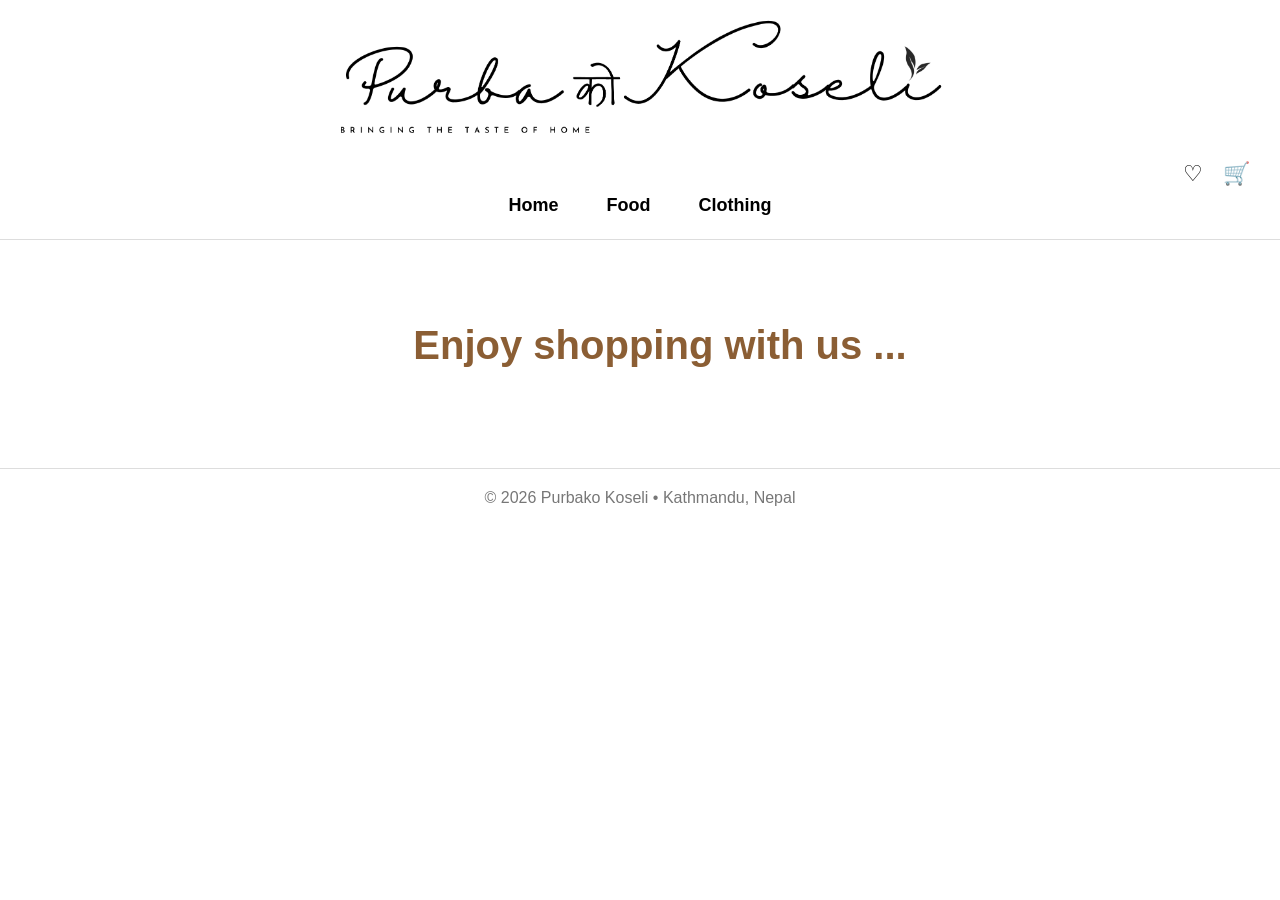
<file: index.html>
<!-- Save this as index.html -->

<!DOCTYPE html>
<html lang="en">
<head>
  <meta charset="UTF-8" />
  <meta name="viewport" content="width=device-width, initial-scale=1.0"/>
  <title>Purbako Koseli | Home</title>

  <link rel="stylesheet" href="style.css">
</head>

<body>

  <header>
<div class="top-bar">

    <div class="logo">
      <img class="hero-image" src="./images/purbakokoseli_icon.png" alt="Logo">
    </div>

    <div class="icons">
      <span>♡</span>
      <span>🛒</span>
    </div>

  </div>

    <nav>
      <a href="index.html" class="active">Home</a>
      <a href="food.html">Food</a>
      <a href="clothing.html">Clothing</a>
    </nav>
  </header>

 <section class="hero">
	
   	<h1> Enjoy shopping with us ...</h1>
  </section>

  <footer>
    © 2026 Purbako Koseli • Kathmandu, Nepal
  </footer>

</body>
</html>
</file>
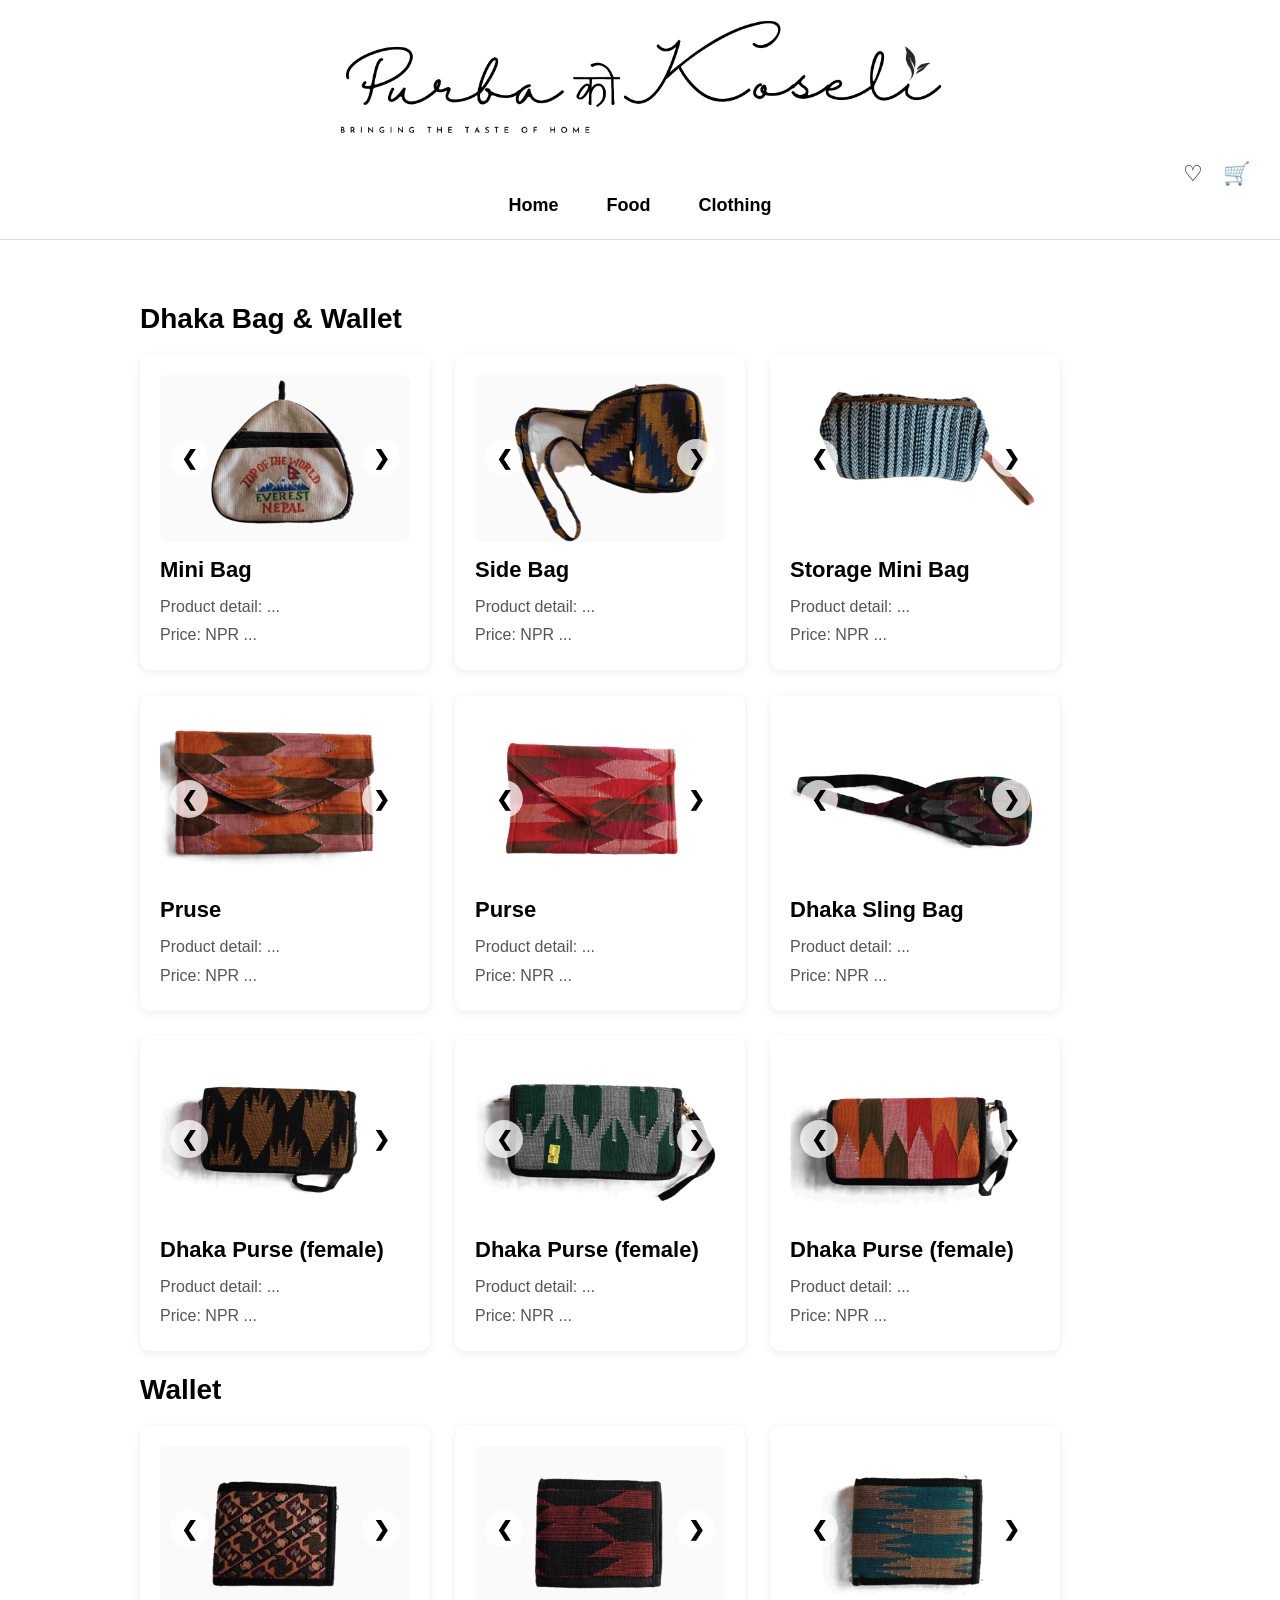
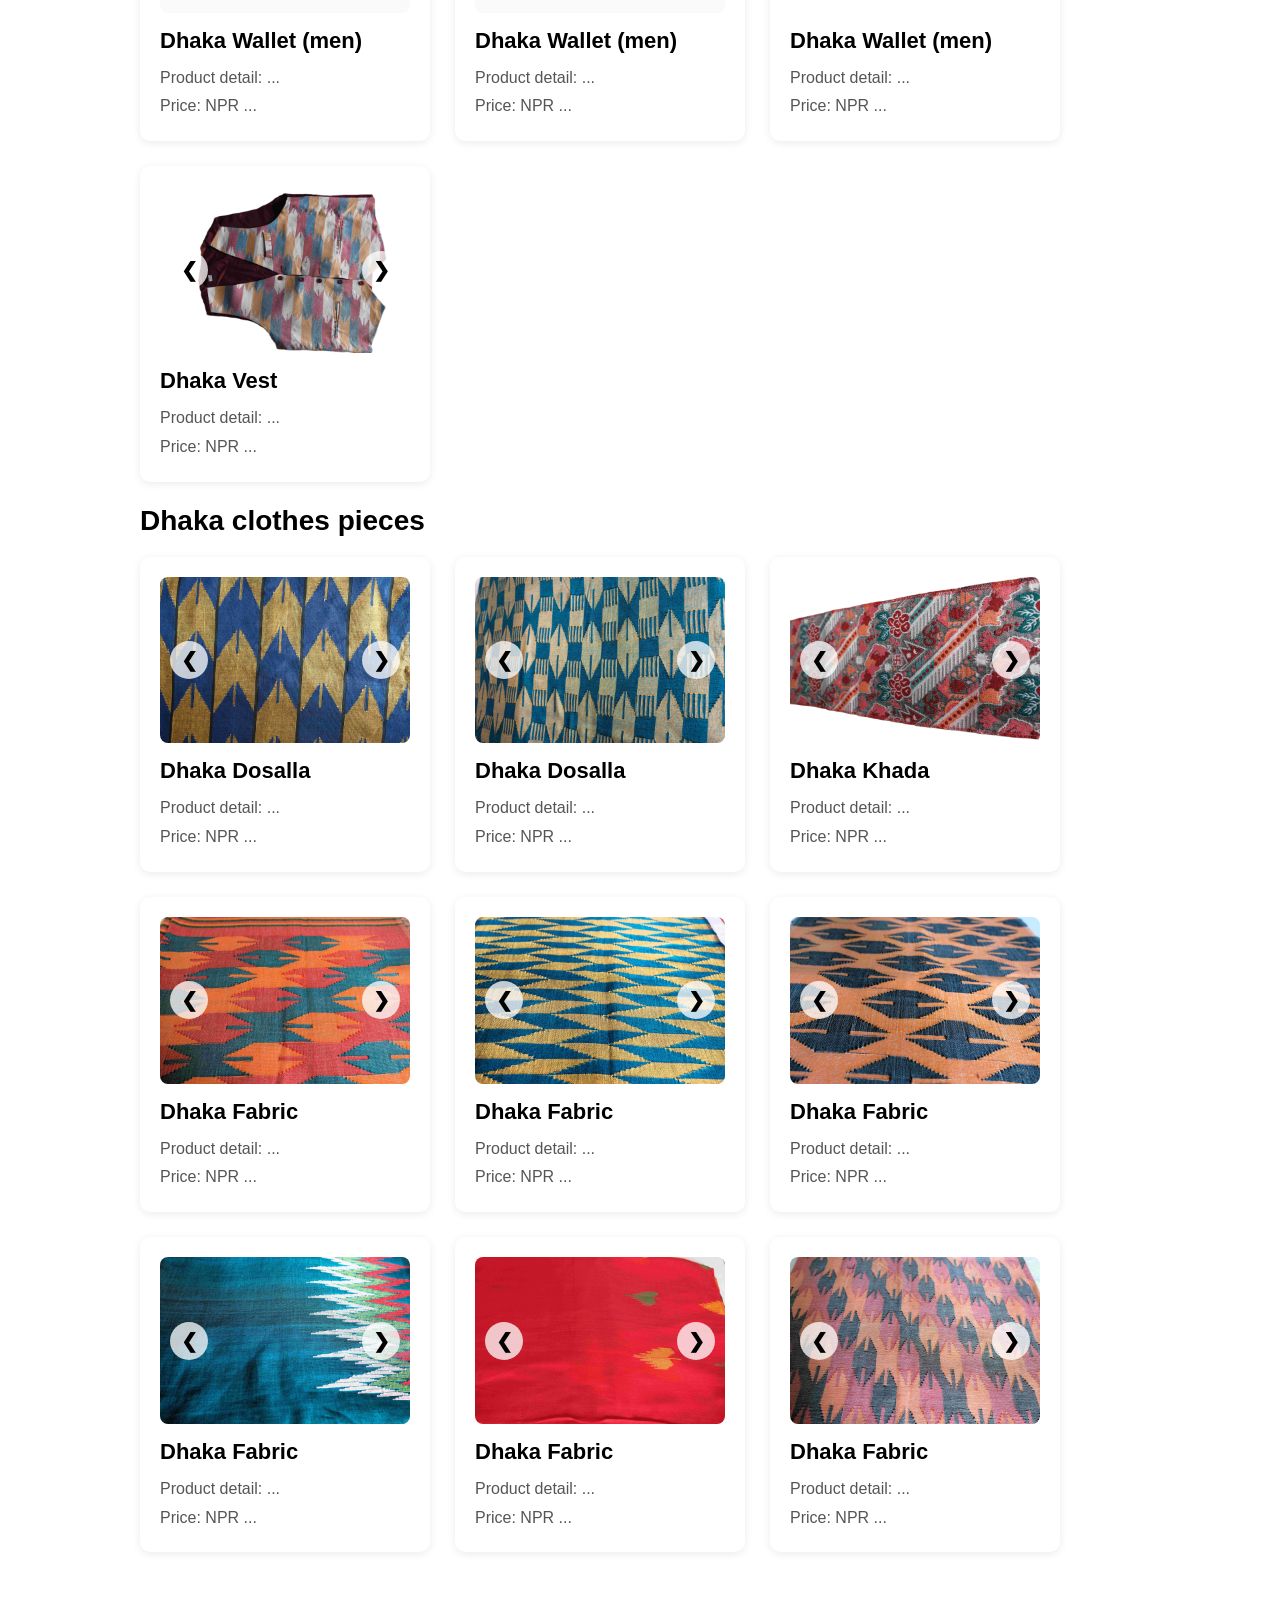
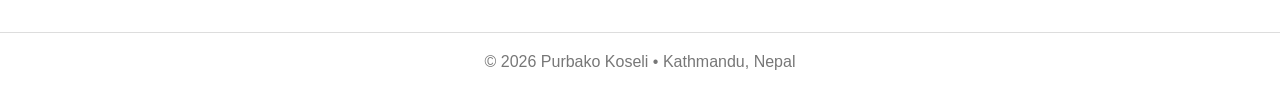
<file: clothing.html>
<!-- Save this as index.html -->

<!DOCTYPE html>
<html lang="en">
<head>
  <meta charset="UTF-8" />
  <meta name="viewport" content="width=device-width, initial-scale=1.0"/>
  <title>Himalayan Bliss</title>

  <link rel="stylesheet" href="style.css">
</head>

<script>

function changeSlide(direction, button) {

  const slider = button.parentElement;
  const image = slider.querySelector(".slider-image");

  const images = JSON.parse(image.dataset.images);

  let index = parseInt(image.dataset.index);

  index += direction;

  if (index < 0) {
    index = images.length - 1;
  }

  if (index >= images.length) {
    index = 0;
  }

  image.src = images[index];
  image.dataset.index = index;

}

</script>
<body>

  <header>
<div class="top-bar">

    <div class="logo">
      <img class="hero-image" src="./images/purbakokoseli_icon.png" alt="Logo">
    </div>

    <div class="icons">
      <span>♡</span>
      <span>🛒</span>
    </div>

  </div>

    <nav>
      <a href="index.html">Home</a>
      <a href="food.html" class="active">Food</a>
      <a href="clothing.html">Clothing</a>
    </nav>
  </header>

 <!-- <section class="hero">

   	<h1> Unclerified Butter</h1>
    	<p>Pure traditional clarified butter from Nepal</p>
  </section> -->

 <section class="section" id="food">

  <h2 class="category-title">Dhaka Bag & Wallet</h2>

  <div class="product-row">

      <div class="product-card">

          <div class="image-slider">

              <button class="slider-btn prev" onclick="changeSlide(-1, this)">❮</button>

                <img class="slider-image"
                  src="./images/clothes/bag1_1.JPG"
                  alt="bag1_1"

                  data-images='[
                  "./images/clothes/bag1_1.JPG",
                  "./images/clothes/bag1_2.JPG",
                  "./images/clothes/bag1_3.JPG"
                  ]'

                  data-index="0"
                >

                <button class="slider-btn next" onclick="changeSlide(1, this)">❯</button>
          </div>

          <div class="product-name">
            Mini Bag
          </div>

        <div class="product-details">
          Product detail: ... <br>
          Price: NPR ...
        </div>
    </div>

    <div class="product-card">

        <div class="image-slider">

            <button class="slider-btn prev" onclick="changeSlide(-1, this)">❮</button>

              <img class="slider-image"
                src="./images/clothes/bag2_1.JPG"
                alt="bag2_1"

                data-images='[
                "./images/clothes/bag2_1.JPG",
                "./images/clothes/bag2_2.JPG"
                ]'

                data-index="0"
              >

              <button class="slider-btn next" onclick="changeSlide(1, this)">❯</button>
        </div>

        <div class="product-name">
          Side Bag
        </div>

      <div class="product-details">
        Product detail: ... <br>
        Price: NPR ...
      </div>
    </div>
    <div class="product-card">

        <div class="image-slider">

            <button class="slider-btn prev" onclick="changeSlide(-1, this)">❮</button>

              <img class="slider-image"
                src="./images/clothes/bag3_1.JPG"
                alt="bag3_1"

                data-images='[
                "./images/clothes/bag3_1.JPG",
                "./images/clothes/bag3_2.JPG",
                "./images/clothes/bag3_3.JPG"
                ]'

                data-index="0"
              >

              <button class="slider-btn next" onclick="changeSlide(1, this)">❯</button>
        </div>

        <div class="product-name">
          Storage Mini Bag
        </div>

      <div class="product-details">
        Product detail: ... <br>
        Price: NPR ...
      </div>
    </div>

    <div class="product-card">

        <div class="image-slider">

            <button class="slider-btn prev" onclick="changeSlide(-1, this)">❮</button>

              <img class="slider-image"
                src="./images/clothes/bag4_1.JPG"
                alt="bag4_1"

                data-images='[
                "./images/clothes/bag4_1.JPG",
                "./images/clothes/bag4_2.JPG"
                ]'

                data-index="0"
              >

              <button class="slider-btn next" onclick="changeSlide(1, this)">❯</button>
        </div>

        <div class="product-name">
          Pruse
        </div>

      <div class="product-details">
        Product detail: ... <br>
        Price: NPR ...
      </div>
    </div>

    <div class="product-card">

        <div class="image-slider">

            <button class="slider-btn prev" onclick="changeSlide(-1, this)">❮</button>

              <img class="slider-image"
                src="./images/clothes/bag5_1.JPG"
                alt="bag5_1"

                data-images='[
                "./images/clothes/bag5_1.JPG",
                "./images/clothes/bag5_2.JPG",
                "./images/clothes/bag5_3.JPG"
                ]'

                data-index="0"
              >

              <button class="slider-btn next" onclick="changeSlide(1, this)">❯</button>
        </div>

        <div class="product-name">
          Purse
        </div>

      <div class="product-details">
        Product detail: ... <br>
        Price: NPR ...
      </div>
    </div>

    <div class="product-card">

        <div class="image-slider">

            <button class="slider-btn prev" onclick="changeSlide(-1, this)">❮</button>

              <img class="slider-image"
                src="./images/clothes/bag6_1.JPG"
                alt="bag6_1"

                data-images='[
                "./images/clothes/bag6_1.JPG",
                "./images/clothes/bag6_2.JPG"
                ]'

                data-index="0"
              >

              <button class="slider-btn next" onclick="changeSlide(1, this)">❯</button>
        </div>

        <div class="product-name">
          Dhaka Sling Bag
        </div>

      <div class="product-details">
        Product detail: ... <br>
        Price: NPR ...
      </div>
    </div>

    <div class="product-card">

        <div class="image-slider">

            <button class="slider-btn prev" onclick="changeSlide(-1, this)">❮</button>

              <img class="slider-image"
                src="./images/clothes/bag7_1.JPG"
                alt="bag7_1"

                data-images='[
                "./images/clothes/bag7_1.JPG",
                "./images/clothes/bag7_2.JPG"
                ]'

                data-index="0"
              >

              <button class="slider-btn next" onclick="changeSlide(1, this)">❯</button>
        </div>

        <div class="product-name">
          Dhaka Purse (female)
        </div>

      <div class="product-details">
        Product detail: ... <br>
        Price: NPR ...
      </div>
    </div>

    <div class="product-card">

        <div class="image-slider">

            <button class="slider-btn prev" onclick="changeSlide(-1, this)">❮</button>

              <img class="slider-image"
                src="./images/clothes/bag8_1.JPG"
                alt="bag8_1"

                data-images='[
                "./images/clothes/bag8_1.JPG",
                "./images/clothes/bag8_2.JPG"
                ]'

                data-index="0"
              >

              <button class="slider-btn next" onclick="changeSlide(1, this)">❯</button>
        </div>

        <div class="product-name">
          Dhaka Purse (female)
        </div>

      <div class="product-details">
        Product detail: ... <br>
        Price: NPR ...
      </div>
    </div>

    <div class="product-card">

        <div class="image-slider">

            <button class="slider-btn prev" onclick="changeSlide(-1, this)">❮</button>

              <img class="slider-image"
                src="./images/clothes/bag9_1.JPG"
                alt="bag9_1"

                data-images='[
                "./images/clothes/bag9_1.JPG",
                "./images/clothes/bag9_2.JPG"
                ]'

                data-index="0"
              >

              <button class="slider-btn next" onclick="changeSlide(1, this)">❯</button>
        </div>

        <div class="product-name">
          Dhaka Purse (female)
        </div>

      <div class="product-details">
        Product detail: ... <br>
        Price: NPR ...
      </div>
    </div>

  </div>




  <h2 class="category-title">Wallet</h2>

  <div class="product-row">

      <div class="product-card">

          <div class="image-slider">

              <button class="slider-btn prev" onclick="changeSlide(-1, this)">❮</button>

                <img class="slider-image"
                  src="./images/clothes/wallet1_1.JPG"
                  alt="wallet1_1"

                  data-images='[
                  "./images/clothes/wallet1_1.JPG",
                  "./images/clothes/wallet1_2.JPG",
                  "./images/clothes/wallet1_3.JPG"
                  ]'

                  data-index="0"
                >

                <button class="slider-btn next" onclick="changeSlide(1, this)">❯</button>
          </div>

          <div class="product-name">
            Dhaka Wallet (men)
          </div>

        <div class="product-details">
          Product detail: ... <br>
          Price: NPR ...
        </div>
    </div>

    <div class="product-card">

        <div class="image-slider">

            <button class="slider-btn prev" onclick="changeSlide(-1, this)">❮</button>

              <img class="slider-image"
                src="./images/clothes/wallet2_1.JPG"
                alt="wallet2_1"

                data-images='[
                "./images/clothes/wallet2_1.JPG",
                "./images/clothes/wallet2_2.JPG",
                "./images/clothes/wallet2_3.JPG"
                ]'

                data-index="0"
              >

              <button class="slider-btn next" onclick="changeSlide(1, this)">❯</button>
        </div>

        <div class="product-name">
          Dhaka Wallet (men)
        </div>

      <div class="product-details">
        Product detail: ... <br>
        Price: NPR ...
      </div>
    </div>
    <div class="product-card">

        <div class="image-slider">

            <button class="slider-btn prev" onclick="changeSlide(-1, this)">❮</button>

              <img class="slider-image"
                src="./images/clothes/wallet3_1.JPG"
                alt="wallet3_1"

                data-images='[
                "./images/clothes/wallet3_1.JPG",
                "./images/clothes/wallet3_2.JPG",
                "./images/clothes/wallet3_3.JPG"
                ]'

                data-index="0"
              >

              <button class="slider-btn next" onclick="changeSlide(1, this)">❯</button>
        </div>

        <div class="product-name">
          Dhaka Wallet (men)
        </div>

      <div class="product-details">
        Product detail: ... <br>
        Price: NPR ...
      </div>
    </div>
    <div class="product-card">

        <div class="image-slider">

            <button class="slider-btn prev" onclick="changeSlide(-1, this)">❮</button>

              <img class="slider-image"
                src="./images/clothes/vest1_1.JPG"
                alt="vest1_1"

                data-images='[
                "./images/clothes/vest1_1.JPG"
                ]'

                data-index="0"
              >

              <button class="slider-btn next" onclick="changeSlide(1, this)">❯</button>
        </div>

        <div class="product-name">
          Dhaka Vest
        </div>

      <div class="product-details">
        Product detail: ... <br>
        Price: NPR ...
      </div>
    </div>
  </div>






  <h2 class="category-title">Dhaka clothes pieces</h2>

  <div class="product-row">

      <div class="product-card">

          <div class="image-slider">

              <button class="slider-btn prev" onclick="changeSlide(-1, this)">❮</button>

                <img class="slider-image"
                  src="./images/clothes/dhaka1_1.JPG"
                  alt="dhaka1_1"

                  data-images='[
                  "./images/clothes/dhaka1_1.JPG",
                  "./images/clothes/dhaka1_2.JPG"
                  ]'

                  data-index="0"
                >

                <button class="slider-btn next" onclick="changeSlide(1, this)">❯</button>
          </div>

          <div class="product-name">
            Dhaka Dosalla
          </div>

        <div class="product-details">
          Product detail: ... <br>
          Price: NPR ...
        </div>
    </div>

    <div class="product-card">

        <div class="image-slider">

            <button class="slider-btn prev" onclick="changeSlide(-1, this)">❮</button>

              <img class="slider-image"
                src="./images/clothes/dhaka2_1.JPG"
                alt="dhaka2_1"

                data-images='[
                "./images/clothes/dhaka2_1.JPG",
                "./images/clothes/dhaka2_2.JPG",
                "./images/clothes/dhaka2_3.JPG"
                ]'

                data-index="0"
              >

              <button class="slider-btn next" onclick="changeSlide(1, this)">❯</button>
        </div>

        <div class="product-name">
          Dhaka Dosalla
        </div>

      <div class="product-details">
        Product detail: ... <br>
        Price: NPR ...
      </div>
    </div>
    <div class="product-card">

        <div class="image-slider">

            <button class="slider-btn prev" onclick="changeSlide(-1, this)">❮</button>

              <img class="slider-image"
                src="./images/clothes/dhaka3_1.JPG"
                alt="dhaka3_1"

                data-images='[
                "./images/clothes/dhaka3_1.JPG",
                "./images/clothes/dhaka3_2.JPG",
                "./images/clothes/dhaka3_3.JPG"
                ]'

                data-index="0"
              >

              <button class="slider-btn next" onclick="changeSlide(1, this)">❯</button>
        </div>

        <div class="product-name">
          Dhaka Khada
        </div>

      <div class="product-details">
        Product detail: ... <br>
        Price: NPR ...
      </div>
    </div>

    <div class="product-card">

        <div class="image-slider">

            <button class="slider-btn prev" onclick="changeSlide(-1, this)">❮</button>

              <img class="slider-image"
                src="./images/clothes/dhaka4_1.JPG"
                alt="dhaka4_1"

                data-images='[
                "./images/clothes/dhaka4_1.JPG",
                "./images/clothes/dhaka4_2.JPG"
                ]'

                data-index="0"
              >

              <button class="slider-btn next" onclick="changeSlide(1, this)">❯</button>
        </div>

        <div class="product-name">
          Dhaka Fabric
        </div>

      <div class="product-details">
        Product detail: ... <br>
        Price: NPR ...
      </div>
    </div>

    <div class="product-card">

        <div class="image-slider">

            <button class="slider-btn prev" onclick="changeSlide(-1, this)">❮</button>

              <img class="slider-image"
                src="./images/clothes/dhaka5_1.JPG"
                alt="dhaka5_1"

                data-images='[
                "./images/clothes/dhaka5_1.JPG",
                "./images/clothes/dhaka5_2.JPG",
                "./images/clothes/dhaka5_3.JPG"
                ]'

                data-index="0"
              >

              <button class="slider-btn next" onclick="changeSlide(1, this)">❯</button>
        </div>

        <div class="product-name">
          Dhaka Fabric
        </div>

      <div class="product-details">
        Product detail: ... <br>
        Price: NPR ...
      </div>
    </div>

    <div class="product-card">

        <div class="image-slider">

            <button class="slider-btn prev" onclick="changeSlide(-1, this)">❮</button>

              <img class="slider-image"
                src="./images/clothes/dhaka6_1.JPG"
                alt="dhaka6_1"

                data-images='[
                "./images/clothes/dhaka6_1.JPG",
                "./images/clothes/dhaka6_2.JPG"
                ]'

                data-index="0"
              >

              <button class="slider-btn next" onclick="changeSlide(1, this)">❯</button>
        </div>

        <div class="product-name">
          Dhaka Fabric
        </div>

      <div class="product-details">
        Product detail: ... <br>
        Price: NPR ...
      </div>
    </div>

    <div class="product-card">

        <div class="image-slider">

            <button class="slider-btn prev" onclick="changeSlide(-1, this)">❮</button>

              <img class="slider-image"
                src="./images/clothes/dhaka7_1.JPG"
                alt="dhaka7_1"

                data-images='[
                "./images/clothes/dhaka7_1.JPG",
                "./images/clothes/dhaka7_2.JPG"
                "./images/clothes/dhaka7_3.JPG"
                ]'

                data-index="0"
              >

              <button class="slider-btn next" onclick="changeSlide(1, this)">❯</button>
        </div>

        <div class="product-name">
          Dhaka Fabric
        </div>

      <div class="product-details">
        Product detail: ... <br>
        Price: NPR ...
      </div>
    </div>

    <div class="product-card">

        <div class="image-slider">

            <button class="slider-btn prev" onclick="changeSlide(-1, this)">❮</button>

              <img class="slider-image"
                src="./images/clothes/dhaka8_1.JPG"
                alt="dhaka8_1"

                data-images='[
                "./images/clothes/dhaka8_1.JPG",
                "./images/clothes/dhaka8_2.JPG"
                ]'

                data-index="0"
              >

              <button class="slider-btn next" onclick="changeSlide(1, this)">❯</button>
        </div>

        <div class="product-name">
          Dhaka Fabric
        </div>

      <div class="product-details">
        Product detail: ... <br>
        Price: NPR ...
      </div>
    </div>

    <div class="product-card">

        <div class="image-slider">

            <button class="slider-btn prev" onclick="changeSlide(-1, this)">❮</button>

              <img class="slider-image"
                src="./images/clothes/dhaka9_1.JPG"
                alt="dhaka9_1"

                data-images='[
                "./images/clothes/dhaka9_1.JPG",
                "./images/clothes/dhaka9_2.JPG",
                "./images/clothes/dhaka9_3.JPG"
                ]'

                data-index="0"
              >

              <button class="slider-btn next" onclick="changeSlide(1, this)">❯</button>
        </div>

        <div class="product-name">
          Dhaka Fabric
        </div>

      <div class="product-details">
        Product detail: ... <br>
        Price: NPR ...
      </div>
    </div>

  </div>
</section>

  <footer>
    © 2026 Purbako Koseli • Kathmandu, Nepal
  </footer>

</body>
</html>
</file>
<file: style.css>
/* Save this as style.css */

body {
  margin: 0;
  font-family: Arial, sans-serif;
  background: white;
  color: black;
}

header {
  background: #fff;
  padding: 15px 30px;
  border-bottom: 1px solid #ddd;
}

/* ===== LOGO ===== */

.logo {
  display: flex;
  width: 100%;
  justify-content: center;
}

nav {
  display: flex;
  gap: 20px;
  font-size: 18px;
 justify-content: center;
}

nav a {
  text-decoration: none;
  color: black;
  font-weight: bold;
  padding: 8px 14px;
  border-radius: 6px;
  transition: 0.2s;
}

nav a:hover {
  background: #dddddd;
}

nav a:active {
  background: #d0d0d0;
}

.hero {
  text-align: center;
  padding: 50px 20px;
}

.hero {
  width: 100%;
}

.hero-image {
  width: 50%;
  max-height: 90vh;
  object-fit: contain;
  display: block;
}

.hero h1 {
  font-size: 40px;
  margin-bottom: 10px;
  color: #8b5e34;
}

.hero p {
  font-size: 18px;
  color: #666;
}

.section {
  padding: 40px 20px;
  max-width: 1000px;
  margin: auto;
}

.category-title {
  font-size: 28px;
  margin-bottom: 20px;
  color: black;
}

.product-row {
  display: flex;
  gap: 25px;
  flex-wrap: wrap;
}

.product-card {
  background: white;
  border-radius: 10px;
  width: 250px;
  padding: 20px;
  max-width: 300px;
  box-shadow: 0 2px 8px rgba(0,0,0,0.08);
}

.product-card img {
  width: 100%;
  border-radius: 8px;
}

.product-name {
  font-size: 22px;
  margin-top: 15px;
  font-weight: bold;
}

.product-details {
  margin-top: 10px;
  color: #555;
  line-height: 1.8;
}

footer {
  text-align: center;
  padding: 20px;
  color: #777;
  margin-top: 40px;
  border-top: 1px solid #ddd;
}

/* ===== ICONS ===== */

.icons {
  display: flex;
  justify-content: flex-end;
  gap: 20px;
  font-size: 22px;
}


/* ====== IMAGE SLIDER =====*/
.image-slider {
  position: relative;
  width: 100%;
}

.slider-image {
  width: 100%;
  border-radius: 8px;
  display: block;
}

/* ARROWS */

.slider-btn {
  position: absolute;
  top: 50%;
  transform: translateY(-50%);

  width: 38px;
  height: 38px;

  border: none;
  border-radius: 50%;

  background: rgba(255,255,255,0.75);
  cursor: pointer;

  font-size: 20px;
  font-weight: bold;

  display: flex;
  justify-content: center;
  align-items: center;

  transition: 0.2s;
}

.slider-btn:hover {
  background: white;
}

/* LEFT + RIGHT POSITION */

.prev {
  left: 10px;
}

.next {
  right: 10px;
}
/* ===========*/

/* Mobile Responsive */

@media (max-width: 600px) {

  nav {
    font-size: 16px;
    gap: 12px;
  }

  .hero h1 {
    font-size: 30px;
  }

  .product-card {
    max-width: 100%;
  }

}
</file>
